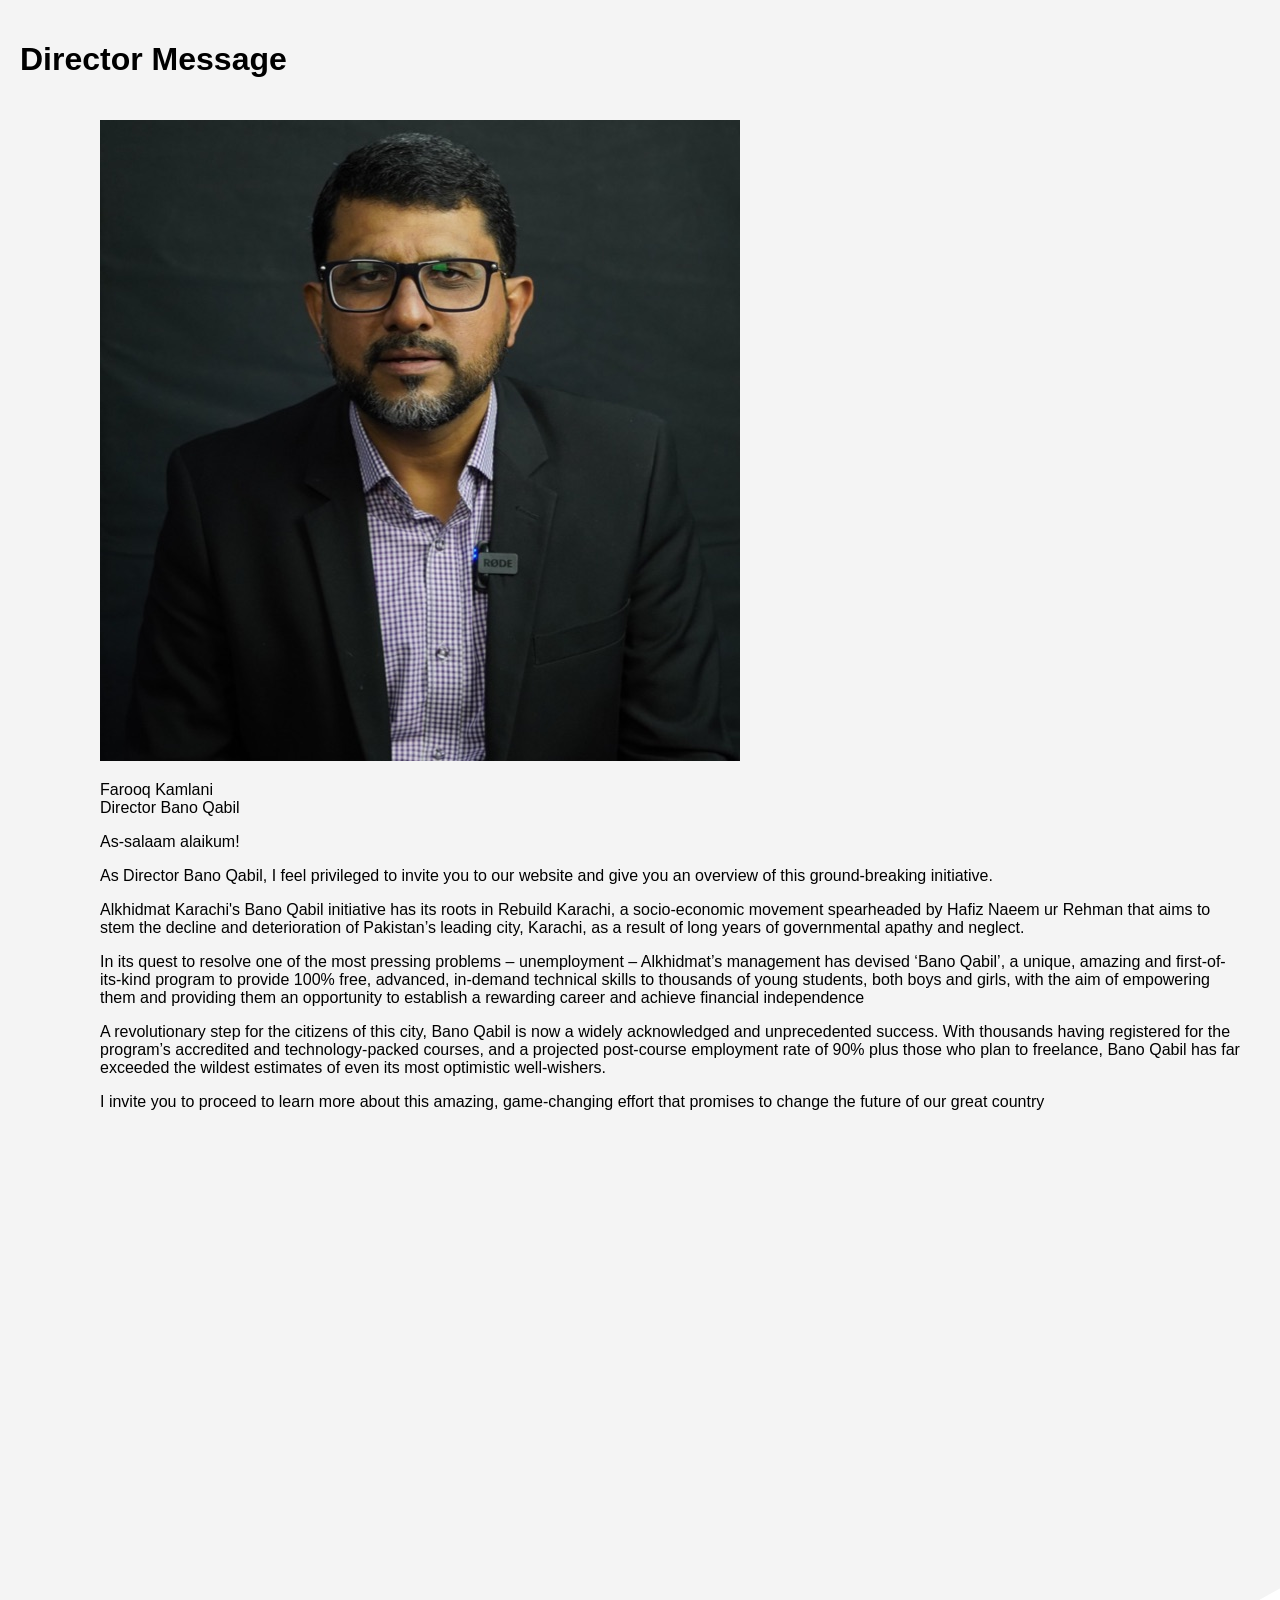
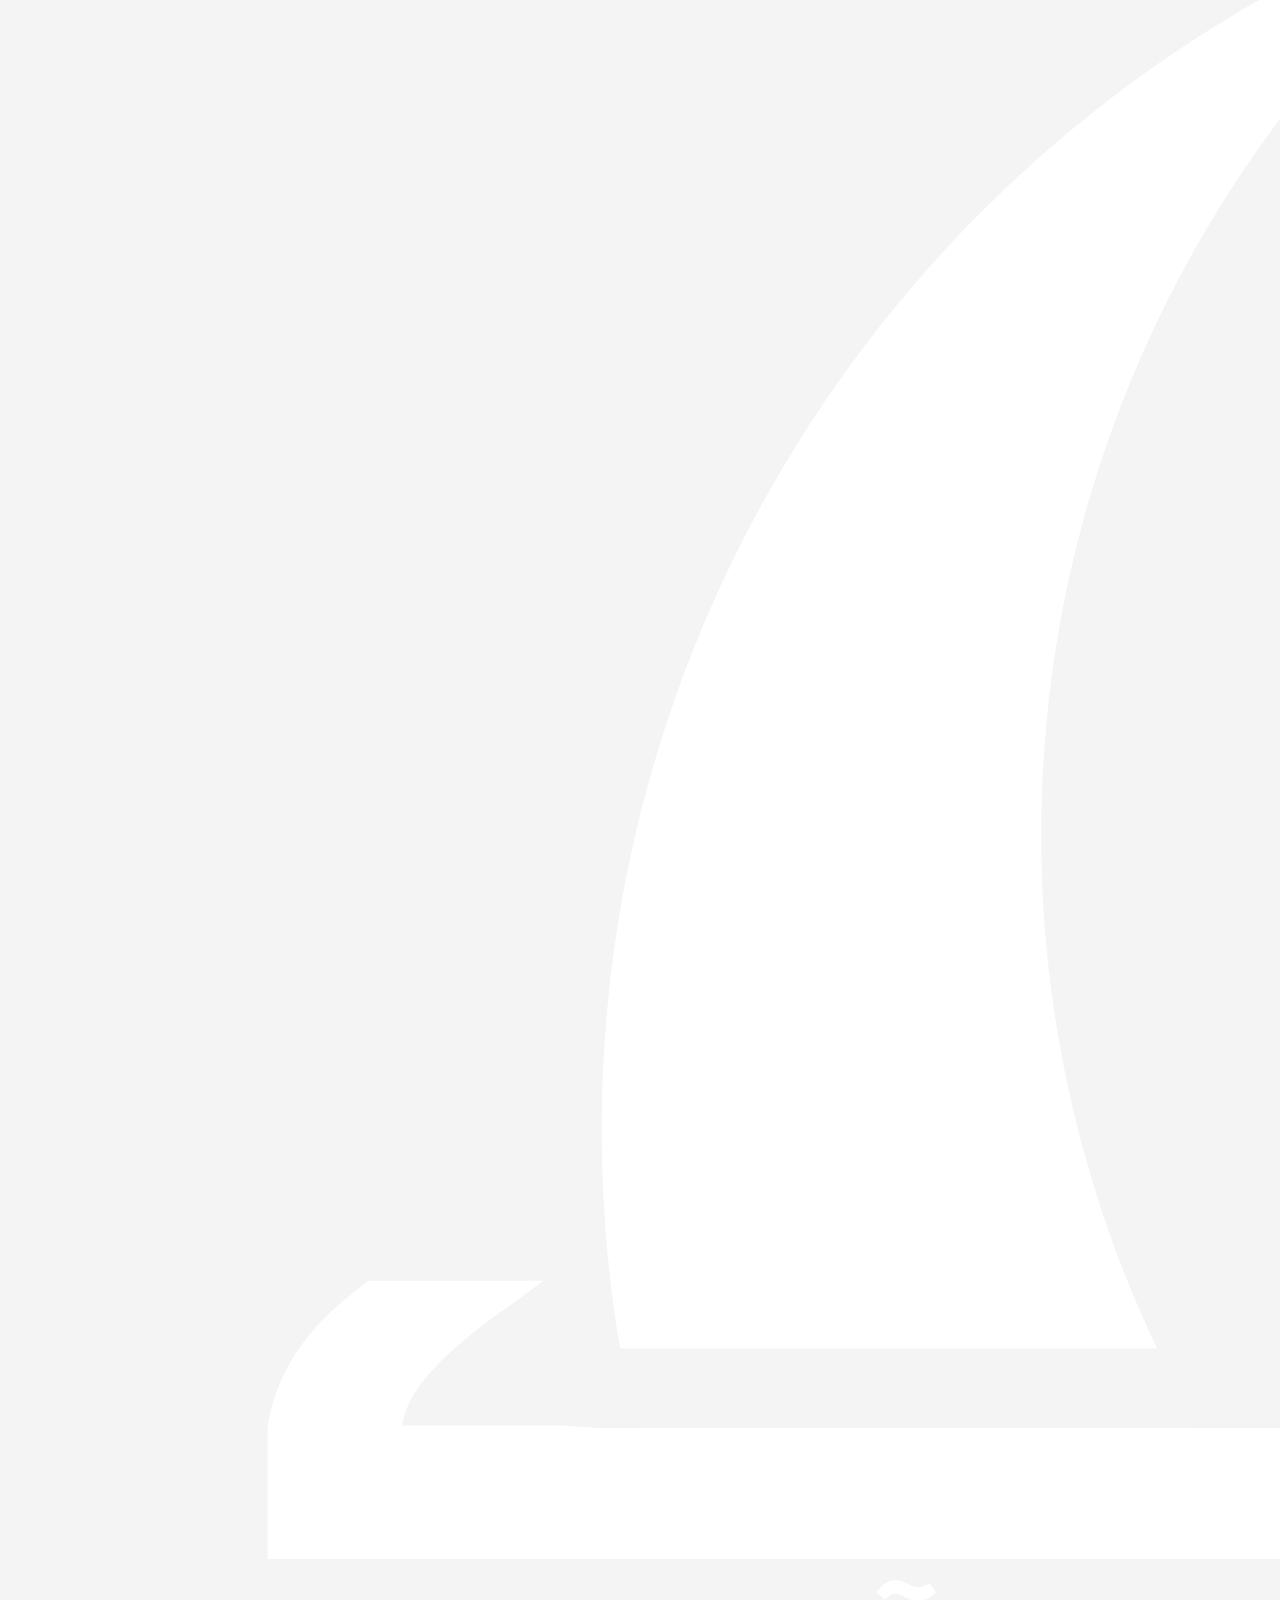
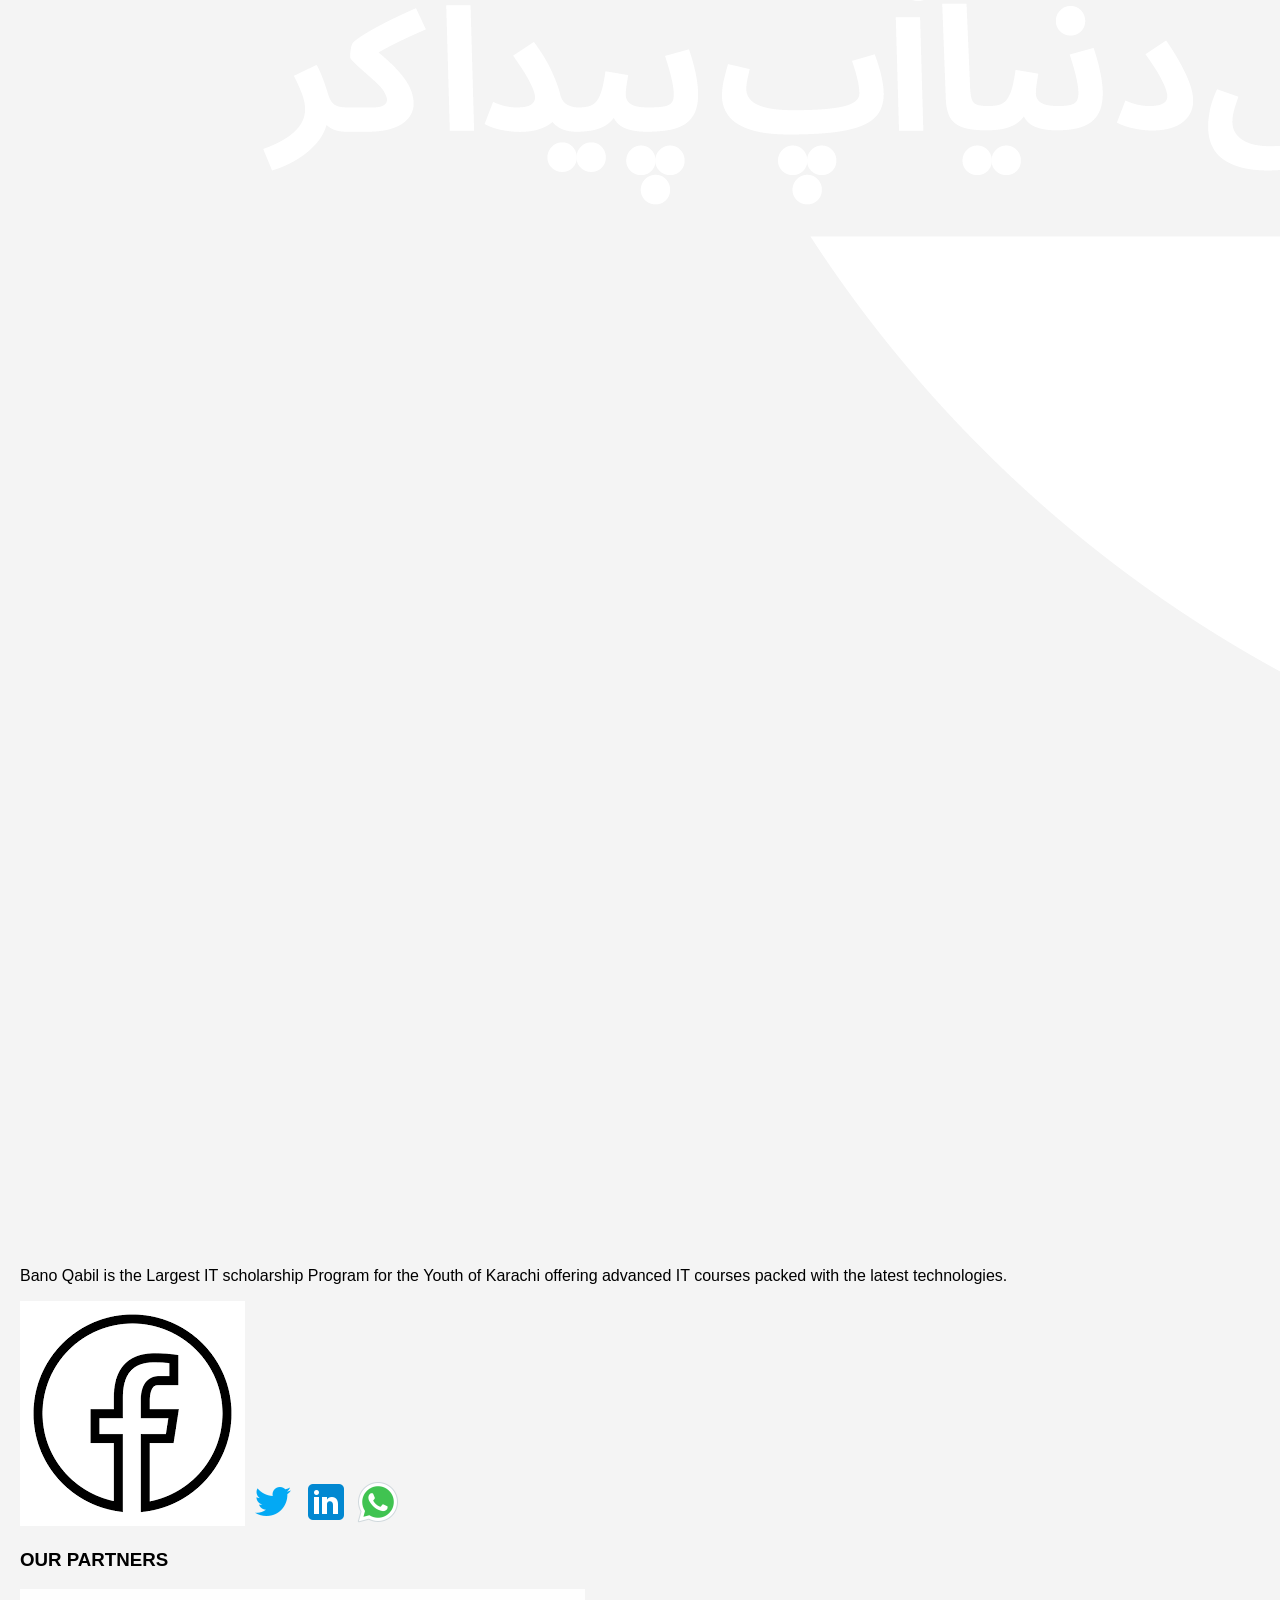
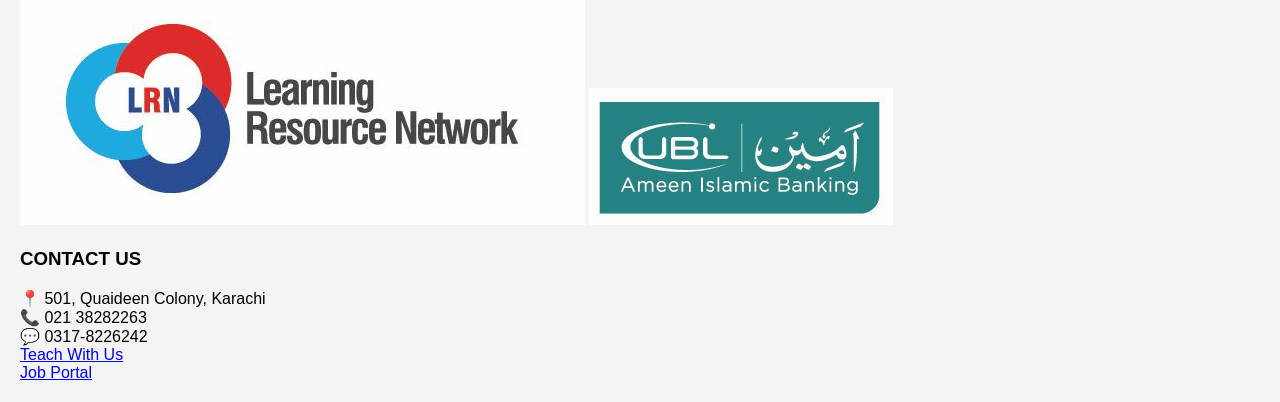
<file: About/index.html>
<!DOCTYPE html>
<html lang="en">
<head>
  <meta charset="UTF-8" />
  <meta name="viewport" content="width=device-width, initial-scale=1.0" />
  <title>Director Message</title>
  <link rel="stylesheet" href="stylish.css" />
</head>
<body>
  <div class="container">
    <h1>Director Message</h1>
    <div class="content">
      <div class="image-section">
        <img src="FarooqKamlani.jpg" alt="Director Farooq Kamlani" />
        <p class="name">Farooq Kamlani<br /><span>Director Bano Qabil</span></p>
      </div>
      <div class="text-section">
        <p>As-salaam alaikum!</p>
        <p>
          As Director Bano Qabil, I feel privileged to invite you to our website and give you an overview of this ground-breaking initiative.
        </p>
        <p>
          Alkhidmat Karachi's Bano Qabil initiative has its roots in Rebuild Karachi, a socio-economic movement spearheaded by Hafiz Naeem ur Rehman that aims to stem the decline and deterioration of Pakistan’s leading city, Karachi, as a result of long years of governmental apathy and neglect.
        </p>
        <p>
            In its quest to resolve one of the most pressing problems – unemployment – Alkhidmat’s management has devised ‘Bano Qabil’, a unique, amazing and first-of-its-kind program to provide 100% free, advanced, in-demand technical skills to thousands of young students, both boys and girls, with the aim of empowering them and providing them an opportunity to establish a rewarding career and achieve financial independence
        </p>
        <p>
            A revolutionary step for the citizens of this city, Bano Qabil is now a widely acknowledged and unprecedented success. With thousands having registered for the program’s accredited and technology-packed courses, and a projected post-course employment rate of 90% plus those who plan to freelance, Bano Qabil has far exceeded the wildest estimates of even its most optimistic well-wishers.
        </p>
        <p>
            I invite you to proceed to learn more about this amazing, game-changing effort that promises to change the future of our great country
        </p>
      </div>
    </div>
  </div>
</body>
</html>
<!DOCTYPE html>
<html lang="en">
<head>
  <meta charset="UTF-8">
  <title>Footer - Bano Qabil</title>
  <link rel="stylesheet" href="style.css">
</head>
<body>

  <div class="footer">
    <!-- Logo & Description -->
    <div class="footer-column">
      <img src="white-logo.png" alt="Bano Qabil Logo">
      <p>Bano Qabil is the Largest IT scholarship Program for the Youth of Karachi offering advanced IT courses packed with the latest technologies.</p>
      <div class="social-icons">
        <img src="facebook.png" alt="Facebook">
        <img src="twitter.png" alt="Twitter">
        <img src="linkdlein.png" alt="LinkedIn">
        <img src="whatsapp-logo-png_seeklogo-168310.png" alt="WhatsApp">
      </div>
    </div>

    <!-- Partners -->
    <div class="footer-column">
      <h3>OUR PARTNERS</h3>
      <div class="partners">
        <img src="learning.jpeg" alt="Learning Resource Network">
        <img src="UBL-Secondary-Logo.png" alt="UBL Ameen">
      </div>
    </div>

    <!-- Contact Info -->
    <div class="footer-column">
      <h3>CONTACT US</h3>
      <div class="contact-item">📍 <span>501, Quaideen Colony, Karachi</span></div>
      <div class="contact-item">📞 <span>021 38282263</span></div>
      <div class="contact-item">💬 <span>0317-8226242</span></div>
      <a class="job-link" href="#">Teach With Us<br>Job Portal</a>
    </div>
  </div>

</body>
</html>
</file>
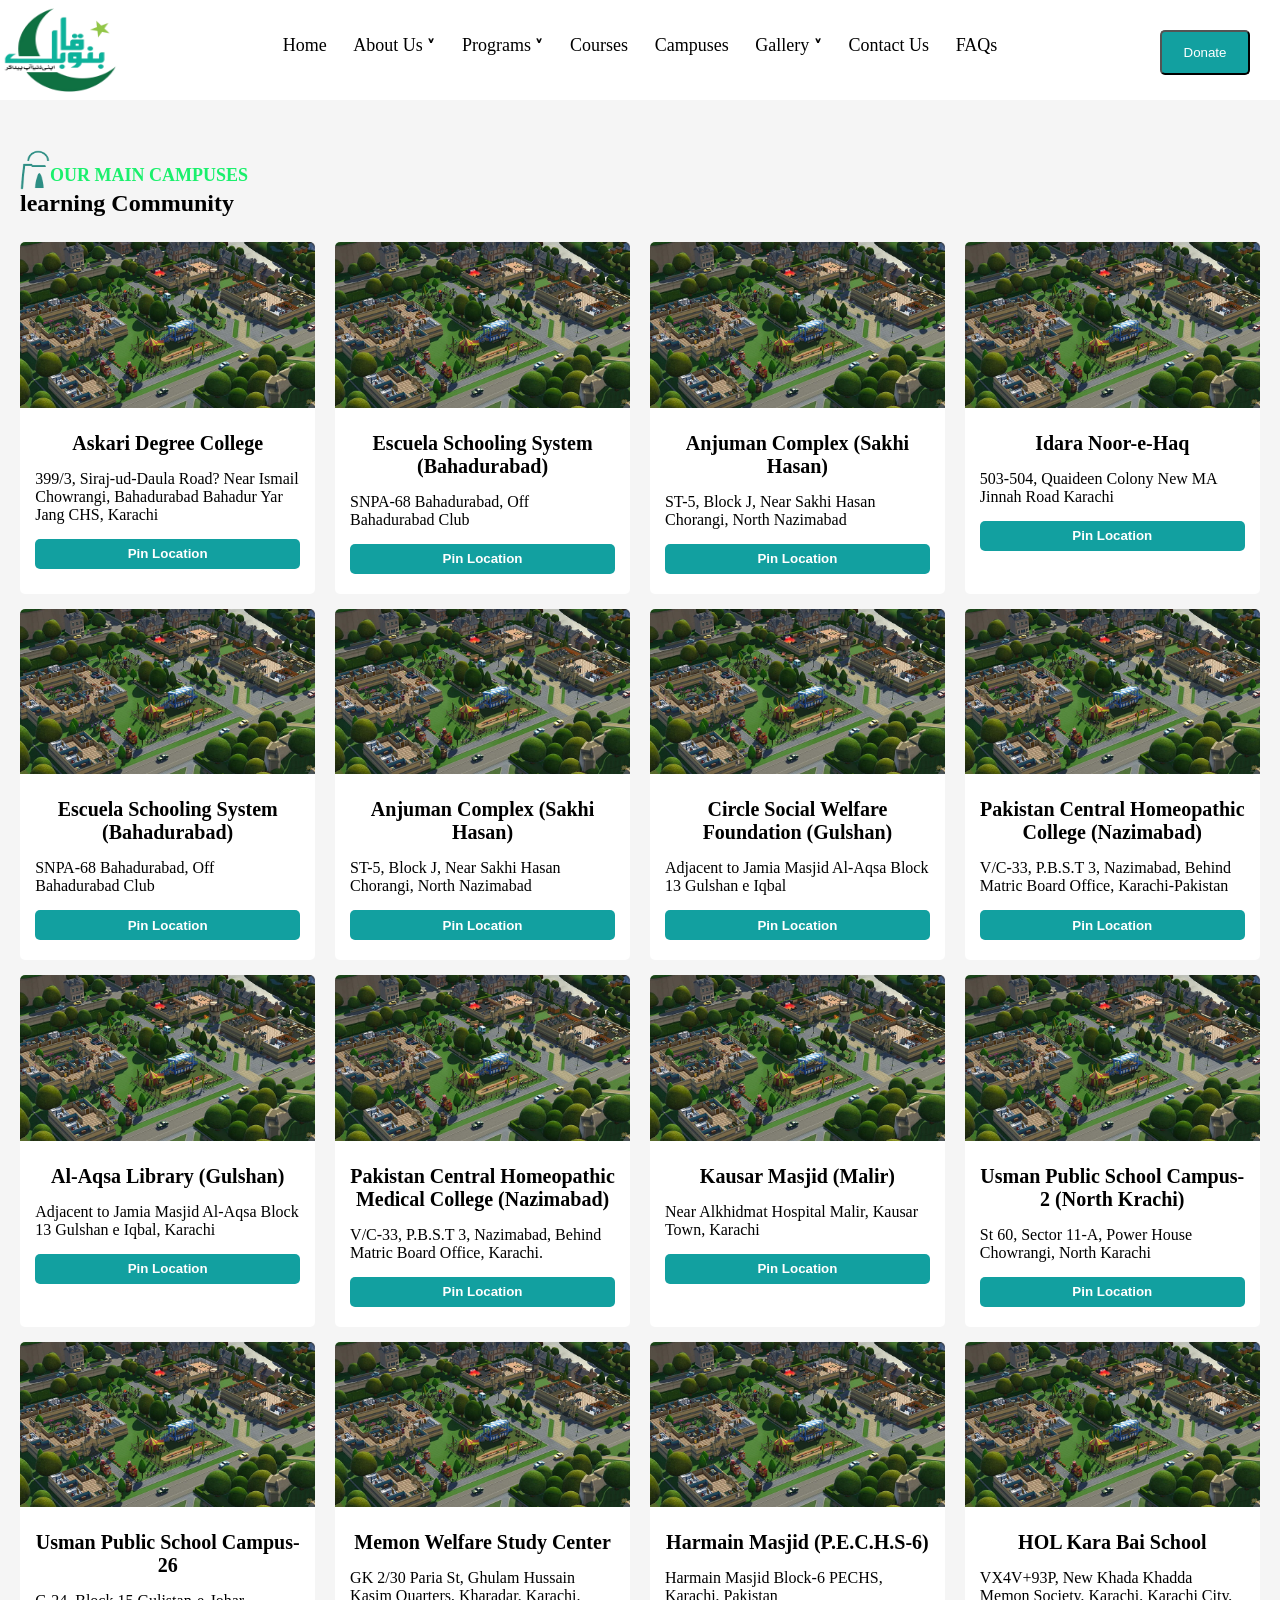
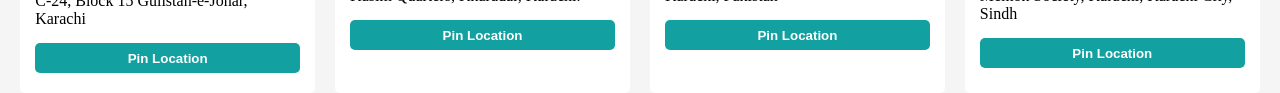
<file: Campuses/campuses.html>
<!DOCTYPE html>
<html lang="en">

<head>
    <meta charset="UTF-8">
    <meta name="viewport" content="width=device-width, initial-scale=1.0">
    <title>Campuses</title>
    <link rel="stylesheet" href="Campus.css">
    <link rel="stylesheet" href="../hader.CSS">
</head>

<body>
    <!-- Navigation (optional) -->
    <header>
        <img src="./Images/logo.png" alt="Logo" class="logo">
        <ul class="list">
            <li>
                <a href="../index.html">Home</a>
            </li>
            <li id="About">
                <a href="#">About Us  <span class="drop">˅</span> </a>
            </li>
            <li id="Programs">
                <a href="#">Programs <span class="drop">˅</span></a>
            </li>
            <li>
                <a href="#">Courses</a>
            </li>
            <li>
                <a href="#">Campuses</a>
            </li>
            <li id="Gallery">
                <a href="#">Gallery <span class="drop">˅</span></a>
            </li>
            <li>
                <a href="#">Contact Us</a>
            </li>

            <li>
                <a href="#">FAQs</a>
            </li>
        </ul>
        <button class="donate">Donate</button>
    </header>
    <!-- Drops downs of the Navbar -->

    <ul id="About-drop">
        <li>
            <a href="#">Introdunction</a>
        </li>
        <li>
            <a href="#">Director message</a>
        </li>
        <li>
            <a href="#">Management Team</a>
        </li>
        <li id="Faculty">
            <a href="#">Faculty <span class="drop"> > </span></a>
        </li>

    </ul>
    <ul id="Programs-drop">
        <li>
            <a href="#">Bano Qabil 2.0 <span class="drop"> ></span></a>
        </li>
        <li>
            <a href="#">Bano Qabil 3.0/3.1 <span class="drop"> ></span></a>
        </li>
        <li>
            <a href="#">Bootcamp <span class="drop"> ></span></a>
        </li>
        <li>
            <a href="#">Bano Qabil 4.0 <span class="drop"> ></span></a>
        </li>
    </ul>

    <!-- Galley Drop -->
    <ul id="Gallery-drop">
        <li>
            <a href="#">Videos</a>
        </li>
        <li>
            <a href="#">Images</a>
        </li>

    </ul>

    <!-- End of the Drop downs of the navbar -->
    <div class="all">
        <div class="logoT">
            <img src="./Images/mazar e Qaid logo.png" alt="Textlogo" class="Mazar">
            <h4 class="head4">OUR MAIN CAMPUSES</h4>
        </div>

        <h2 class="head2">learning Community</h2>

        <section class="campuses">

            <div class="campuse">
                <img src="./Images/DefaultCampus.jpg" alt="Campuse">
                <div class="content">
                    <h2 class="heading">
                        Askari Degree College
                    </h2>
                    <p. class="para">
                        399/3, Siraj-ud-Daula Road? Near Ismail Chowrangi, Bahadurabad Bahadur Yar Jang CHS, Karachi

                    </p.>
                    <button class="btn">Pin Location</button>
                </div>

            </div>
            <!-- second campus -->
            <div class="campuse">
                <img src="./Images/DefaultCampus.jpg" alt="Campuse">
                <div class="content">
                    <h2 class="heading">
                        Escuela Schooling System (Bahadurabad)
                    </h2>
                    <p. class="para">
                        SNPA-68 Bahadurabad, Off Bahadurabad Club



                    </p.>
                    <button class="btn">Pin Location</button>
                </div>

            </div>
            <!-- Third campus -->
            <div class="campuse">
                <img src="./Images/DefaultCampus.jpg" alt="Campuse">
                <div class="content">
                    <h2 class="heading">
                        Anjuman Complex (Sakhi Hasan)
                    </h2>
                    <p. class="para">
                        ST-5, Block J, Near Sakhi Hasan Chorangi, North Nazimabad


                    </p.>
                    <button class="btn">Pin Location</button>
                </div>

            </div>

            <!-- Fourth campus -->
            <div class="campuse">
                <img src="./Images/DefaultCampus.jpg" alt="Campuse">
                <div class="content">
                    <h2 class="heading">
                        Idara Noor-e-Haq
                    </h2>
                    <p. class="para">
                        503-504, Quaideen Colony New MA Jinnah Road Karachi


                    </p.>
                    <button class="btn">Pin Location</button>
                </div>

            </div>
            <!-- second campus -->
            <div class="campuse">
                <img src="./Images/DefaultCampus.jpg" alt="Campuse">
                <div class="content">
                    <h2 class="heading">
                        Escuela Schooling System (Bahadurabad)
                    </h2>
                    <p. class="para">
                        SNPA-68 Bahadurabad, Off Bahadurabad Club


                    </p.>
                    <button class="btn">Pin Location</button>
                </div>

            </div>
            <!-- Sixth campus -->
            <div class="campuse">
                <img src="./Images/DefaultCampus.jpg" alt="Campuse">
                <div class="content">
                    <h2 class="heading">
                        Anjuman Complex (Sakhi Hasan)
                    </h2>
                    <p. class="para">
                        ST-5, Block J, Near Sakhi Hasan Chorangi, North Nazimabad


                    </p.>
                    <button class="btn">Pin Location</button>
                </div>

            </div>
            <!-- seveth campus -->
            <div class="campuse">
                <img src="./Images/DefaultCampus.jpg" alt="Campuse">
                <div class="content">
                    <h2 class="heading">
                        Circle Social Welfare Foundation (Gulshan)
                    </h2>
                    <p. class="para">
                        Adjacent to Jamia Masjid Al-Aqsa Block 13 Gulshan e Iqbal


                    </p.>
                    <button class="btn">Pin Location</button>
                </div>

            </div>
            <!-- second campus -->
            <div class="campuse">
                <img src="./Images/DefaultCampus.jpg" alt="Campuse">
                <div class="content">
                    <h2 class="heading">
                        Pakistan Central Homeopathic College (Nazimabad)
                    </h2>
                    <p. class="para">
                        V/C-33, P.B.S.T 3, Nazimabad, Behind Matric Board Office, Karachi-Pakistan


                    </p.>
                    <button class="btn">Pin Location</button>
                </div>

            </div>

            <div class="campuse">
                <img src="./Images/DefaultCampus.jpg" alt="Campuse">
                <div class="content">
                    <h2 class="heading">
                        Al-Aqsa Library (Gulshan)
                    </h2>
                    <p. class="para">
                        Adjacent to Jamia Masjid Al-Aqsa Block 13 Gulshan e Iqbal, Karachi


                    </p.>
                    <button class="btn">Pin Location</button>
                </div>

            </div>
            <!-- second campus -->
            <div class="campuse">
                <img src="./Images/DefaultCampus.jpg" alt="Campuse">
                <div class="content">
                    <h2 class="heading">
                        Pakistan Central Homeopathic Medical College (Nazimabad)
                    </h2>
                    <p. class="para">
                        V/C-33, P.B.S.T 3, Nazimabad, Behind Matric Board Office, Karachi.


                    </p.>
                    <button class="btn">Pin Location</button>
                </div>

            </div>
            <!-- Third campus -->
            <div class="campuse">
                <img src="./Images/DefaultCampus.jpg" alt="Campuse">
                <div class="content">
                    <h2 class="heading">
                        Kausar Masjid (Malir)
                    </h2>
                    <p. class="para">
                        Near Alkhidmat Hospital Malir, Kausar Town, Karachi


                    </p.>
                    <button class="btn">Pin Location</button>
                </div>

            </div>
            <!-- Fourth campus -->
            <div class="campuse">
                <img src="./Images/DefaultCampus.jpg" alt="Campuse">
                <div class="content">
                    <h2 class="heading">
                        Usman Public School Campus-2 (North Krachi)
                    </h2>
                    <p. class="para">
                        St 60, Sector 11-A, Power House Chowrangi, North Karachi


                    </p.>
                    <button class="btn">Pin Location</button>
                </div>

            </div>
            <!-- second campus -->
            <div class="campuse">
                <img src="./Images/DefaultCampus.jpg" alt="Campuse">
                <div class="content">
                    <h2 class="heading">
                        Usman Public School Campus-26

                    </h2>
                    <p. class="para">
                        C-24, Block 15 Gulistan-e-Johar, Karachi


                    </p.>
                    <button class="btn">Pin Location</button>
                </div>

            </div>
            <!-- Sixth campus -->
            <div class="campuse">
                <img src="./Images/DefaultCampus.jpg" alt="Campuse">
                <div class="content">
                    <h2 class="heading">
                        Memon Welfare Study Center
                    </h2>
                    <p. class="para">
                        GK 2/30 Paria St, Ghulam Hussain Kasim Quarters, Kharadar, Karachi.


                    </p.>
                    <button class="btn">Pin Location</button>
                </div>

            </div>
            <!-- second campus -->
            <div class="campuse">
                <img src="./Images/DefaultCampus.jpg" alt="Campuse">
                <div class="content">
                    <h2 class="heading">
                        Harmain Masjid (P.E.C.H.S-6)
                    </h2>
                    <p. class="para">
                        Harmain Masjid Block-6 PECHS, Karachi, Pakistan


                    </p.>
                    <button class="btn">Pin Location</button>
                </div>

            </div>
            <!-- second campus -->
            <div class="campuse">
                <img src="./Images/DefaultCampus.jpg" alt="Campuse">
                <div class="content">
                    <h2 class="heading">
                        HOL Kara Bai School
                    </h2>
                    <p. class="para">
                        VX4V+93P, New Khada Khadda Memon Society, Karachi, Karachi City, Sindh


                    </p.>
                    <button class="btn">Pin Location</button>
                </div>

            </div>


    </div>
    </section>
    <script src="nav.JS">
    </script>


</body>

</html>
</file>
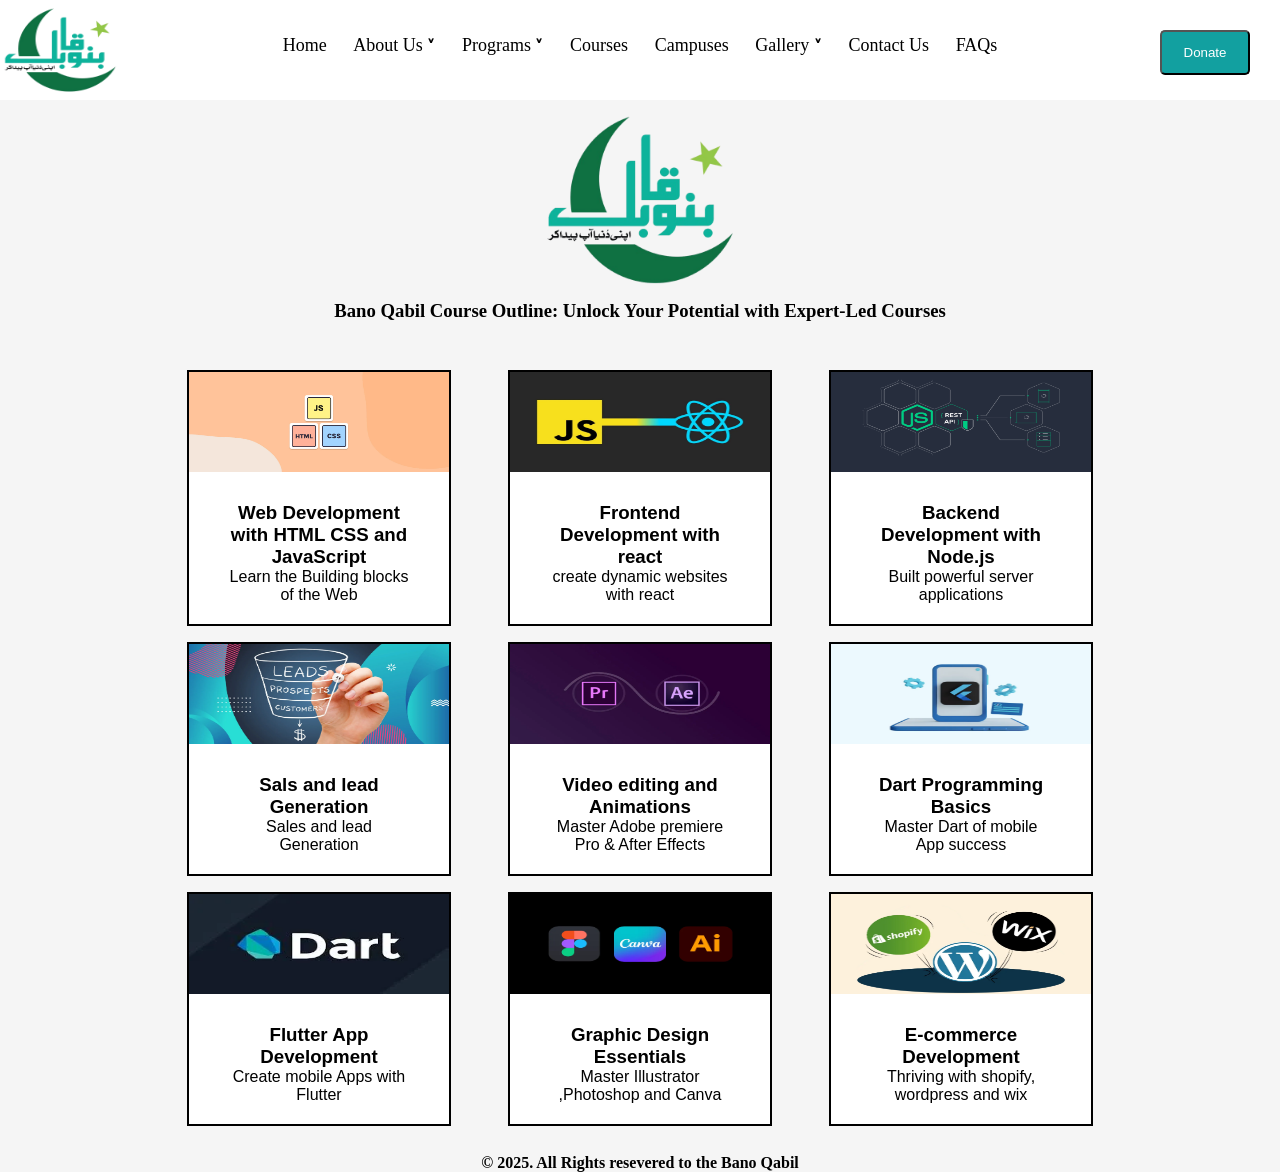
<file: Courses/courses.html>
<!DOCTYPE html>
<html lang="en">

<head>
    <meta charset="UTF-8">
    <meta name="viewport" content="width=device-width, initial-scale=1.0">
    <link rel="stylesheet" href="../hader.CSS">
    <link rel="stylesheet" href="Courses.css">
    <title>Courses</title>
</head>

<body>
    <!-- Navigation (optional) -->
    <header>
        <img src="./Images/logo.png" alt="Logo" class="logo">
        <ul class="list">
            <li>
                <a href="../index.html">Home</a>
            </li>
            <li id="About">
                <a href="#">About Us  <span class="drop">˅</span> </a>
            </li>
            <li id="Programs">
                <a href="#">Programs <span class="drop">˅</span></a>
            </li>
            <li>
                <a href="#">Courses</a>
            </li>
            <li>
                <a href="./Campuses/campuses.html">Campuses</a>
            </li>
            <li id="Gallery">
                <a href="#">Gallery <span class="drop">˅</span></a>
            </li>
            <li>
                <a href="#">Contact Us</a>
            </li>

            <li>
                <a href="#">FAQs</a>
            </li>
        </ul>
        <button class="donate">Donate</button>
    </header>
    <!-- Drops downs of the Navbar -->

    <ul id="About-drop">
        <li>
            <a href="#">Introdunction</a>
        </li>
        <li>
            <a href="#">Director message</a>
        </li>
        <li>
            <a href="#">Management Team</a>
        </li>
        <li id="Faculty">
            <a href="#">Faculty <span class="drop"> > </span></a>
        </li>

    </ul>
    <ul id="Programs-drop">
        <li>
            <a href="#">Bano Qabil 2.0 <span class="drop"> ></span></a>
        </li>
        <li>
            <a href="#">Bano Qabil 3.0/3.1 <span class="drop"> ></span></a>
        </li>
        <li>
            <a href="#">Bootcamp <span class="drop"> ></span></a>
        </li>
        <li>
            <a href="#">Bano Qabil 4.0 <span class="drop"> ></span></a>
        </li>
    </ul>

    <!-- Galley Drop -->
    <ul id="Gallery-drop">
        <li>
            <a href="#">Videos</a>
        </li>
        <li>
            <a href="#">Images</a>
        </li>

    </ul>

    <!-- End of the Drop downs of the navbar -->

    <section class="all">
        <img src="./Images/logo.png" alt="Logo" class="main-logo">
        <h3>
            Bano Qabil Course Outline: Unlock Your Potential with Expert-Led Courses
        </h3>
        <!-- Courses -->
        <div class="courses">
            <div class="course">
                <img src="./Images/webdev1.webp" alt="Web">
                <div class="content">
                    <h3 class="heading">Web Development with HTML CSS and JavaScript</h3>
                    <p class="para">Learn the Building blocks of the Web</p>

                </div>
            </div>

            <div class="course">
                <img src="./Images/webdev2.webp" alt="Web">
                <div class="content">
                    <h3 class="heading">Frontend Development with react</h3>
                    <p class="para">create dynamic websites with react</p>

                </div>
            </div>

            <div class="course">
                <img src="./Images/webdev3.png" alt="Web">
                <div class="content">
                    <h3 class="heading">Backend Development with Node.js </h3>
                    <p class="para">Built powerful server applications</p>

                </div>
            </div>

            <div class="course">
                <img src="./Images/sales.webp" alt="sale">
                <div class="content">
                    <h3 class="heading">Sals and lead Generation</h3>
                    <p class="para">Sales and lead Generation</p>

                </div>
            </div>

            <div class="course">
                <img src="./Images/motionmagic.webp" alt="video">
                <div class="content">
                    <h3 class="heading">Video editing and Animations</h3>
                    <p class="para">Master Adobe premiere Pro & After Effects</p>

                </div>
            </div>

            <div class="course">
                <img src="./Images/mobdev2.webp" alt="mobdev2">
                <div class="content">
                    <h3 class="heading">Dart Programming Basics</h3>
                    <p class="para">Master Dart of mobile App success</p>

                </div>
            </div>

            <div class="course">
                <img src="./Images/mobdev1 (1).webp" alt="mobdev2">
                <div class="content">
                    <h3 class="heading">Flutter App Development</h3>
                    <p class="para">Create mobile Apps with Flutter</p>

                </div>
            </div>

            <div class="course">
                <img src="./Images/graphic.webp" alt="graphic">
                <div class="content">
                    <h3 class="heading">Graphic Design Essentials</h3>
                    <p class="para">Master Illustrator ,Photoshop and Canva</p>

                </div>
            </div>

            <div class="course">
                <img src="./Images/ecommerce.webp" alt="ecommerce">
                <div class="content">
                    <h3 class="heading">E-commerce Development</h3>
                    <p class="para">Thriving with shopify, wordpress and wix</p>

                </div>
            </div>
        </div>
        <footer><strong> &copy; 2025. All Rights resevered to the Bano Qabil </strong> </footer>
    </section>
    <script src="../Campuses/nav.JS"></script>
</body>

</html>
</file>
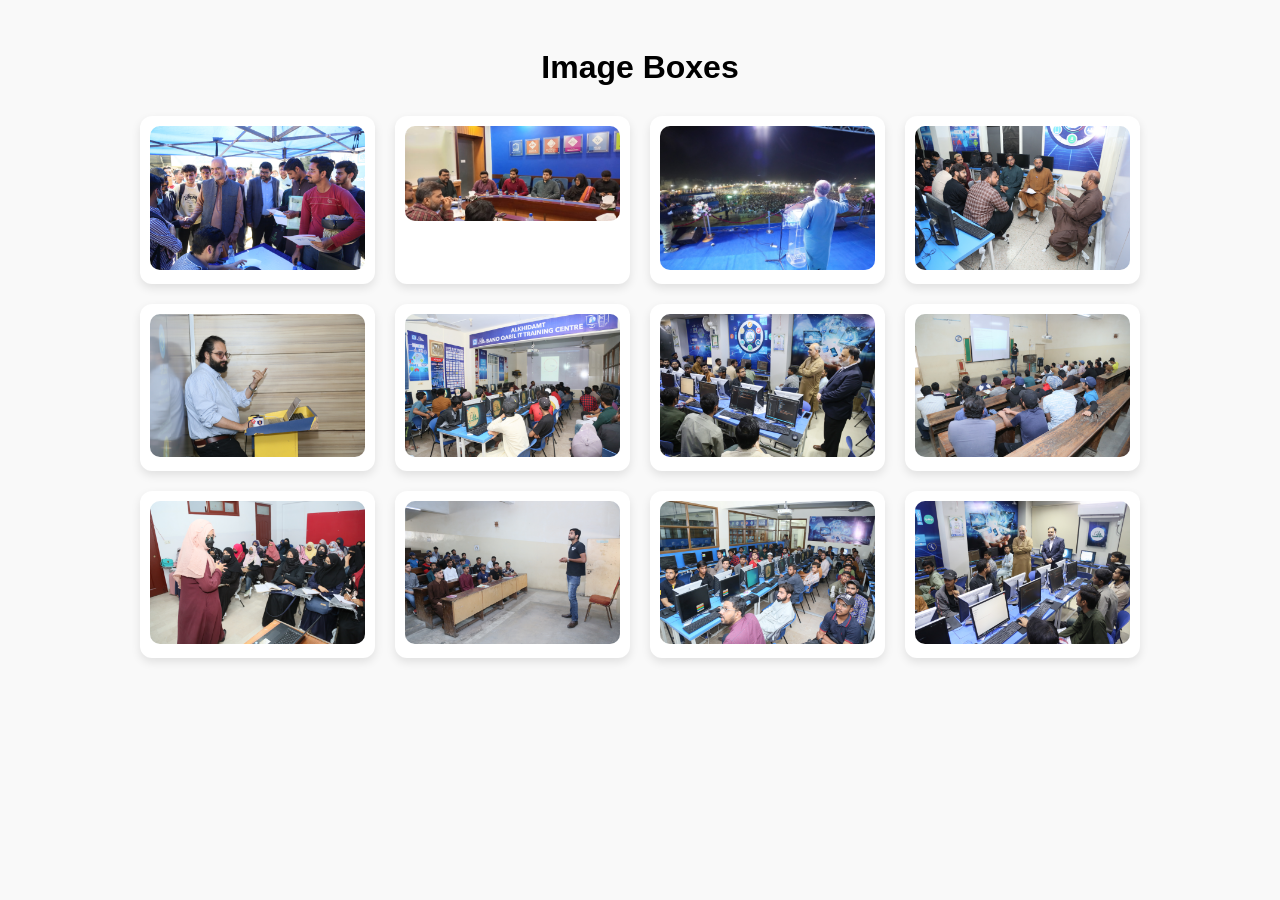
<file: Campuses/gallery/gallery.html>
<!DOCTYPE html>
<html lang="en">
<head>
    <meta charset="UTF-8">
    <title>Image Grid</title>
    <link rel="stylesheet" href="stylish.css">
</head>                                                                                                                                                                                                                                                                                                                             
<body>

    <h1> Image Boxes</h1>

    <div class="container">
        <div class="box"><img src="623A0523.jpg" alt="Image 1"></div>
        <div class="box"><img src="WhatsApp Image 2023-05-31 at 10.29.58 AM.jpeg" alt="Image 2"></div>
        <div class="box"><img src="311570308_6234923643204401_825965788017015872_n (1).jpg" alt="Image 3"></div>
        <div class="box"><img src="4.jpg" alt="Image 4"></div>
        <div class="box"><img src="5.jpg" alt="Image 5"></div>
        <div class="box"><img src="6.jpg" alt="Image 6"></div>
        <div class="box"><img src="7.jpg" alt="Image 7"></div>
        <div class="box"><img src="8.jpg" alt="Image 8"></div>
        <div class="box"><img src="9.jpg" alt="Image 8"></div>
        <div class="box"><img src="10.jpg" alt="Image 8"></div>
        <div class="box"><img src="11.jpg" alt="Image 8"></div>
        <div class="box"><img src="12.jpg" alt="Image 8"></div>
        
    </div>

</body>
</html>
</file>
<file: About/stylish.css>
body {
    font-family: sans-serif;
    margin: 0;
}

.icon-bar {
    display: flex;
    flex-direction: column;
    background-color: #f1f1f1;
    /* Aap apni pasand ka color de sakte hain */
    width: 60px;
    /* Aap apni pasand ki width de sakte hain */
    position: fixed;
    /* Agar aap ise hamesha screen par dikhana chahte hain */
    left: 0;
    top: 0;
    bottom: 0;
    padding-top: 20px;
    /* Icons ke upar spacing */
}

.icon-bar a {
    text-align: center;
    padding: 16px;
    transition: background-color 0.3s ease;
    color: black;
    /* Icons ka color */
    font-size: 20px;
    /* Icons ka size */
}

.icon-bar a:hover {
    background-color: #ddd;
    /* Hover par background color */
}

.content {
    margin-left: 60px;
    /* Icon bar ki width ke barabar margin */
    padding: 20px;
}
</file>
<file: About/style.css>
body {
    font-family: Arial, sans-serif;
    background-color: #f4f4f4;
    margin: 0;
    padding: 20px;
}

.card {
    background-color: #fff;
    width: 800px;
    margin: auto;
    border-radius: 10px;
    box-shadow: 0 4px 8px rgba(0, 0, 0, 0.1);
    overflow: hidden;
    border-top: 30px solid #1c8c7e;
}

.card-header {
    text-align: center;
    background-color: #1c8c7e;
    color: #fff;
    padding: 10px 0;
    font-size: 24px;
    font-weight: bold;
    /* Remove the margin-top */
}

.card-content {
    display: flex;
    align-items: flex-start;
    padding: 20px;
}

.card img {
    border-radius: 50%;
    width: 180px;
    height: 180px;
    margin-right: 20px;
    object-fit: cover;
    border: 5px solid #fff;
    box-shadow: 0 2px 4px rgba(0, 0, 0, 0.2);
}

.card-text {
    flex: 1;
}

.role {
    font-size: 16px;
    color: gray;
    margin-bottom: 10px;
}

.card-text p {
    font-size: 15px;
    line-height: 1.6;
    text-align: justify;
    margin: 0;
    padding: 0;
}

.card-text p {
    font-size: 15px;
    line-height: 1.6;
    text-align: justify;
    margin: 0 0 10px 0;
    padding: 0;
}
</file>
<file: Campuses/Campus.css>
body {
    background-color: whitesmoke;
}

.Mazar {
    width: 30px;
    height: 40px;
    display: inline;
    margin-left: 20px;
}

.logoT {
    width: 100vw;
    display: flex;
    margin-top: 50px;
}

.head4 {
    color: rgb(26, 240, 108);
    margin-top: 15px;
    font-size: 18px;
}

.head2 {
    margin-left: 20px;
    margin-bottom: 10px;
}

.campuses {
    display: flex;
    z-index: 0;
    justify-content: space-evenly;
    flex-wrap: wrap;
}

.campuse {
    width: 23%;
    background-color: white;
    border-radius: 5px;
    margin-top: 15px;
}

.campuse img {
    width: 100%;
    border-top-left-radius: 5px;
    border-top-right-radius: 5px;
}

.content {
    width: 90%;
    margin-left: 5%;
}

.heading {
    font-size: 20px;
    margin-top: 20px;
    text-align: center;
    margin-bottom: 15px;
}

.btn {
    width: 100%;
    background-color: rgb(18, 160, 160);
    color: white;
    height: 30px;
    font-weight: bold;
    margin-top: 15px;
    border-radius: 5px;
    border: none;
    margin-bottom: 20px;
}

.para {
    margin-top: 15px;
}
</file>
<file: hader.CSS>
* {
        margin: 0;
        padding: 0;
    }
    
    .logo {
        width: 120px;
        height: 100px;
    }
    
    header {
        display: flex;
        background-color: white;
        color: black;
        justify-content: space-between;
    }
    
    .list {
        display: flex;
        justify-content: space-evenly;
        width: 60vw;
        margin-top: 35px;
    }
    
    li {
        list-style: none;
    }
    
    .list li a {
        text-decoration: none !important;
        color: black !important;
        font-size: 18px !important;
        padding-bottom: 40px !important;
    }
    
    .list a:hover {
        color: green !important;
    }
    
    .donate {
        width: 90px;
        height: 45px;
        margin-right: 30px;
        margin-top: 30px;
        background-color: rgb(18, 160, 160);
        color: white;
        border-radius: 5px;
        display: block !important;
    }
    
    .drop {
        font-size: 15px;
        margin-top: -10px;
        font-weight: bolder;
    }
    
    .hamburger {
        display: none;
        width: 40px;
        cursor: pointer;
        margin: 10px 20px;
        background-color: black;
        height: 40px;
        margin-top: 25px;
    }
    
    .hamburger span {
        display: none;
        width: 100%;
        height: 3px;
        background-color: white;
        margin-top: 3px;
        transition: 0.3s ease;
    }
    
    #About-drop,
    #Programs-drop,
    #Gallery-drop {
        width: 200px;
        background-color: rgb(18, 160, 160);
        padding: 20px;
        color: white;
        border-radius: 7px;
        margin-left: 300px;
        margin-top: 0px;
        line-height: 27px;
        border: 2px solid white;
        z-index: 100;
        position: relative;
    }
    
    #About-drop {
        display: none;
        width: 270px;
    }
    
    #About-drop li a {
        color: white !important;
        text-decoration: none !important;
        width: 100%;
        height: 15px;
        padding: 15px;
        border-radius: 5px;
    }
    
    #About-drop li:hover {
        background-color: teal;
    }
    
    #About-drop li {
        width: 100%;
        height: 40px;
        border-radius: 5px;
    }
    
    #About-drop li a .drop {
        margin-left: 45%;
    }
    
    #Programs-drop {
        color: white;
        margin-left: 420px;
        display: none;
        width: 270px;
    }
    
    #Programs-drop li a {
        color: white !important;
        text-decoration: none !important;
        /* width: 100%; */
        height: 15px;
        padding: 15px;
        border-radius: 5px;
    }
    
    #Programs-drop li {
        width: 100%;
        height: 40px;
        border-radius: 5px;
    }
    
    #Programs-drop li:hover {
        background-color: teal;
    }
    
    #Gallery-drop {
        margin-left: 750px;
        display: none;
    }
    
    #Gallery-drop li a {
        color: white !important;
        text-decoration: none !important;
        width: 100%;
        height: 15px;
        padding: 15px;
        border-radius: 5px;
    }
    
    #Gallery-drop li {
        width: 100%;
        height: 40px;
        border-radius: 5px;
    }
    
    #Gallery-drop li:hover {
        background-color: teal;
    }
    
    .mobile-list {
        display: none
    }
    
    .mobile {
        display: none;
    }
    
    .donate {
        display: block;
    }
    
    @media (max-width:480px) {
        .header {
            display: flex;
            flex-direction: row;
        }
        .logo {
            display: block;
        }
        .list {
            display: none;
        }
        .mobile {
            display: none;
        }
        .list {
            display: none;
        }
        .donate {
            display: none !important;
        }
        .hamburger {
            display: block;
        }
        .hamburger span {
            display: block;
            color: white;
        }
        .mobile {
            display: none;
            z-index: 120;
            background-color: black;
            color: white;
            width: 100vh;
            width: 100vw;
            padding-bottom: 30px;
        }
        .mobile-list {
            display: flex;
            flex-direction: column;
            align-items: center;
            margin-bottom: 30px;
        }
        .donate {
            display: none;
        }
        .mobile-donate {
            display: block;
            width: 90px;
            height: 45px;
            margin-right: 30px;
            margin-top: 30px;
            background-color: rgb(18, 160, 160);
            color: white;
            border-radius: 5px;
        }
        .logodonate {
            display: flex;
            justify-content: space-between;
        }
        .mobile-logo {
            width: 120px;
            height: 120px;
        }
        .mobile-list li {
            list-style: none;
            border-top: 2px solid green;
            border-bottom: 2px solid green;
            width: 100%;
            margin-top: 5px;
        }
        .mobile-list li a {
            text-decoration: none !important;
            color: white !important;
            font-size: 18px !important;
            padding-bottom: 40px !important;
        }
        .mobile-list a:hover {
            color: green !important;
        }
        #About-mobile li,
        #Programs-mobile li,
        #Gallery-mobile li {
            border: none;
        }
        #About-mobile,
        #Programs-mobile,
        #Gallery-mobile {
            display: none;
        }
    }
    /* Hide menu list and show hamburger on mobile */
</file>
<file: Courses/Courses.css>
body {
    background-color: whitesmoke;
}

.main-logo {
    width: 200px;
}

.all {
    display: flex;
    flex-direction: column;
    align-items: center;
    width: 100%;
}

.courses {
    display: flex;
    justify-content: space-evenly;
    flex-wrap: wrap;
    width: 80%;
    flex-direction: row;
    margin-top: 30px;
    margin-bottom: 30px;
}

.course {
    width: 260px;
    display: flex;
    flex-direction: column;
    align-items: center;
    text-align: center;
    background-color: white;
    font-family: sans-serif;
    margin-top: 20px;
    box-shadow: 0px 0px 0px 2px black;
}

.course:hover {
    scale: 1.1;
}

.content {
    width: 180px;
    margin-top: 30px;
    margin-bottom: 20px;
}

.course img {
    width: 100%;
    height: 100px;
}

course img {
    width: 100%;
    height: 100px;
}

@media (max-width:480px) {
    .all {
        width: 100%;
    }
    .courses {
        width: 100%;
        margin-left: 0px;
        flex-direction: column;
    }
    .course {
        width: 90%;
    }
}
</file>
<file: Campuses/gallery/stylish.css>
body {
    background-color: #f9f9f9;
    font-family: Arial, sans-serif;
    text-align: center;
    padding: 20px;
}

h1 {
    margin-bottom: 30px;
}

.container {
    display: grid;
    grid-template-columns: repeat(4, 1fr);
    gap: 20px;
    max-width: 1000px;
    margin: 0 auto;
}

.box {
    background-color: white;
    border-radius: 12px;
    box-shadow: 0 4px 10px rgba(0, 0, 0, 0.1);
    padding: 10px;
}

.box img {
    width: 100%;
    border-radius: 10px;
}
</file>
